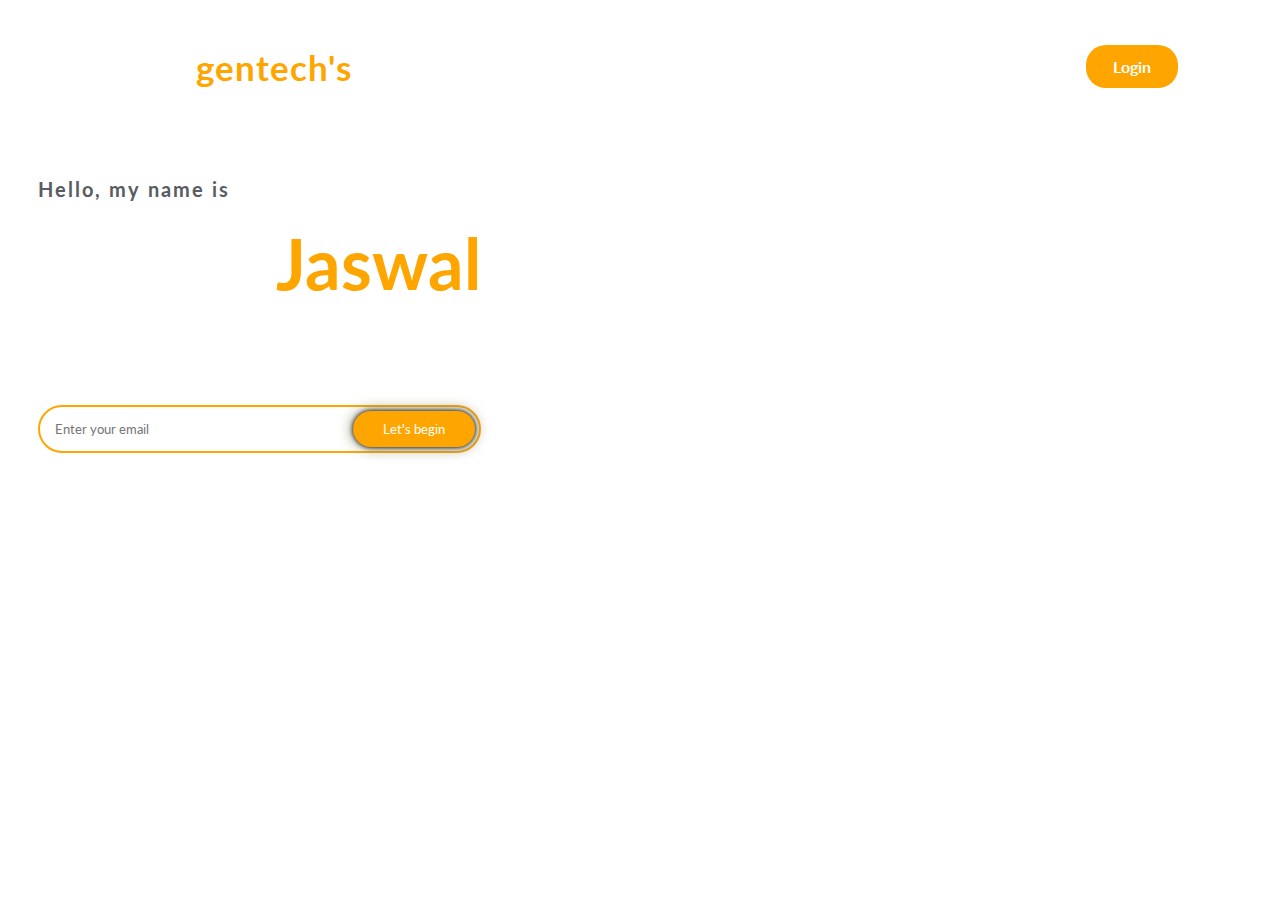
<file: index.html>
<!DOCTYPE html>
<html lang="en">
<head>
    <meta charset="UTF-8">
    <meta http-equiv="X-UA-Compatible" content="IE=edge">
    <meta name="viewport" content="width=device-width, initial-scale=1.0">
    <link rel="stylesheet" href="./style.css">
    <link href="https://fonts.googleapis.com/css2?family=Lato:ital,wght@0,100;0,300;0,400;0,700;0,900;1,100;1,300;1,400;1,700;1,900&family=Poppins:ital,wght@0,100;0,200;0,300;0,400;0,500;0,600;0,700;0,800;1,100;1,200;1,400;1,500;1,600;1,700;1,800&family=Roboto+Slab:wght@100;200;300;400;500;600;700;800;900&display=swap" rel="stylesheet">
    <link rel="stylesheet" href="https://cdnjs.cloudflare.com/ajax/libs/font-awesome/6.2.1/css/all.min.css" integrity="sha512-MV7K8+y+gLIBoVD59lQIYicR65iaqukzvf/nwasF0nqhPay5w/9lJmVM2hMDcnK1OnMGCdVK+iQrJ7lzPJQd1w==" crossorigin="anonymous" referrerpolicy="no-referrer" />
    <title>Portfolio</title>
</head>
<body>
    <div class="hero">
        <nav>
            <a href="index.html"><h2 class="logo">Next-<span>gentech's</span></h2></a>
             <ul>
                 <li><a href="./about.html">About Us</a></li>
                 <li><a href="./services.html">Services</a></li>
                 <li><a href="./skills.html">Skills</a></li>
                 <li><a href="./contact.html">Contact Us</a></li>
             </ul>
             <a href="./login.html"class="btn">Login</a>
         </nav>
        <div class="content">
            <h4>Hello, my name is</h4>
            <h1>Smarth <span>Jaswal</span></h1>
            <h3>I'm a Software Developer</h3>
            <div class="newslatter">
                <form >
                    <input type="email" name="email" id="mail" placeholder="Enter your email">
                    <input type="submit" name="submit" value="Let's begin">
                </form>
            </div>
        </div>
        <div class="share">
            <p>Let's Connect</p>
            <div class="social">
                <a href="https://m.facebook.com/100002877199110/"><i class="fa-brands fa-facebook"></i></a>
                <a href="https://instagram.com/smarth_jaswal?igshid=MDM4ZDc5MmU="><i class="fa-brands fa-instagram"></i></a>
                <a href="https://twitter.com/smarth_jaswal"><i class="fa-brands fa-twitter"></i></a>
                <a href="https://www.linkedin.com/in/smarth-jaswal/"><i class="fa-brands fa-linkedin"></i></a>
            </div>
        </div>
    </div>
</body>
</html>
</file>
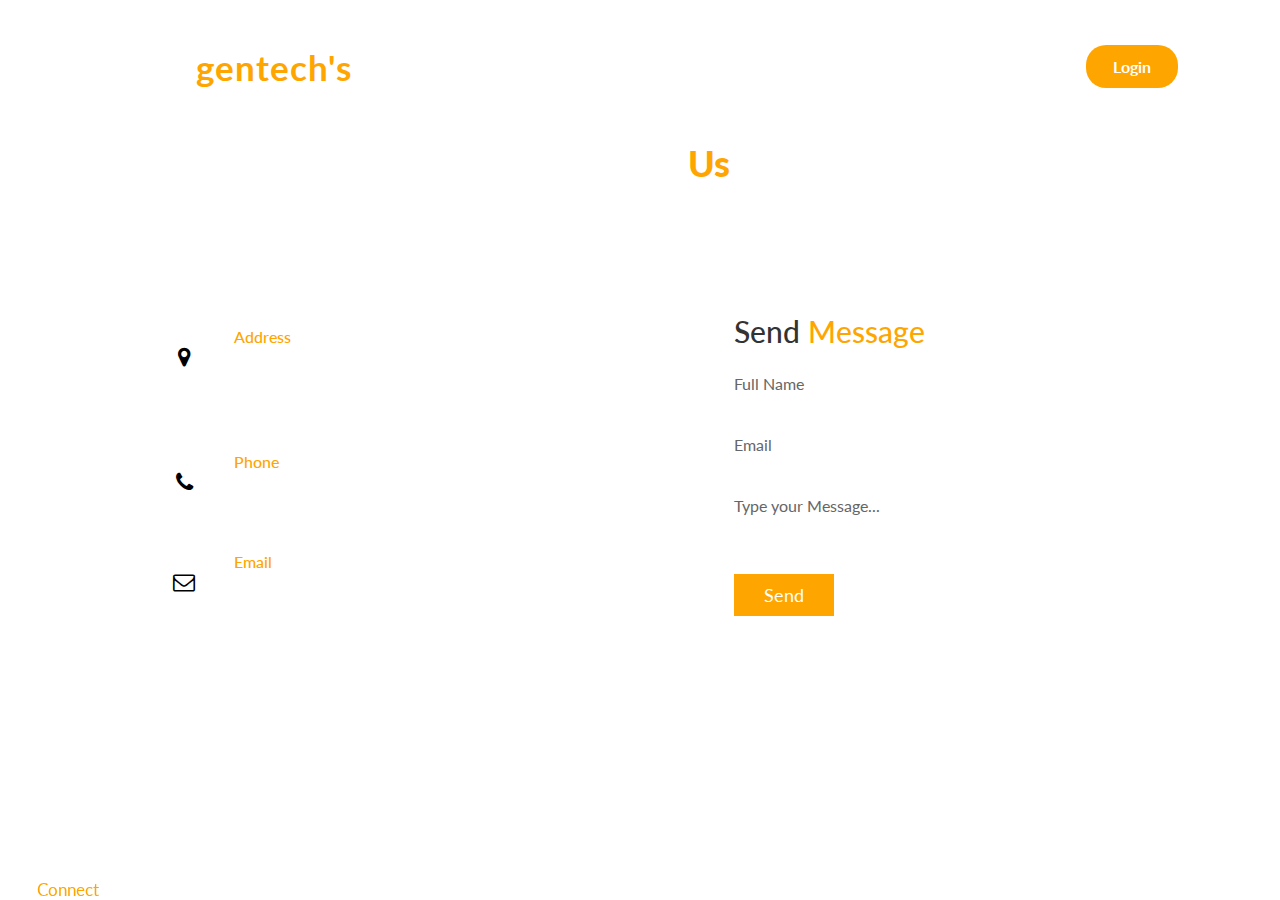
<file: contact.html>
<!DOCTYPE html>
<html lang="en">
<head>
    <meta charset="UTF-8">
    <meta name="viewport" content="width=device-width, initial-scale=1.0">
    <title>Responsive Contact Us Page</title>
    <link
        href="https://fonts.googleapis.com/css2?family=Lato:ital,wght@0,100;0,300;0,400;0,700;0,900;1,100;1,300;1,400;1,700;1,900&family=Poppins:ital,wght@0,100;0,200;0,300;0,400;0,500;0,600;0,700;0,800;1,100;1,200;1,400;1,500;1,600;1,700;1,800&family=Roboto+Slab:wght@100;200;300;400;500;600;700;800;900&display=swap"
        rel="stylesheet">
    <link rel="stylesheet" href="https://stackpath.bootstrapcdn.com/font-awesome/4.7.0/css/font-awesome.min.css" integrity="sha384-wvfXpqpZZVQGK6TAh5PVlGOfQNHSoD2xbE+QkPxCAFlNEevoEH3Sl0sibVcOQVnN" crossorigin="anonymous">
    <link rel="stylesheet" href="./contact.css">
    <link rel="stylesheet" href="https://cdnjs.cloudflare.com/ajax/libs/font-awesome/6.2.1/css/all.min.css"
    integrity="sha512-MV7K8+y+gLIBoVD59lQIYicR65iaqukzvf/nwasF0nqhPay5w/9lJmVM2hMDcnK1OnMGCdVK+iQrJ7lzPJQd1w=="
    crossorigin="anonymous" referrerpolicy="no-referrer" />
</head>
<body>
    <nav>
        <a href="index.html">
            <h2 class="logo">Next-<span>gentech's</span></h2>
        </a>
        <ul>
            <li><a href="./about.html">About Us</a></li>
            <li><a href="./services.html">Services</a></li>
            <li><a href="./skills.html">Skills</a></li>
            <li><a href="./contact.html">Contact Us</a></li>
        </ul>
        <a href="./login.html" class="btn">Login</a>
    </nav>
    <section class="contact">
        <div class="content">
            <h1>Contact <span>Us</span></h1>
            <p>Need to get in touch with us? Either fill out the form with your inquiry or find the email or contact number you'd like to contact below..</p>
        </div>
        <div class="container">
            <div class="contactInfo">
                <div class="box">
                    <div class="icon"><i class="fa fa-map-marker" aria-hidden="true"></i></div>
                    <div class="text">
                        <h3>Address</h3>
                        <p>1234 Industrial area,<br>Chandigarh,India,<br>160034</p>
                    </div>
                </div>
                <div class="box">
                    <div class="icon"><i class="fa fa-phone" aria-hidden="true"></i></div>
                    <div class="text">
                        <h3>Phone</h3>
                        <p>+91-9816836256</p>
                    </div>
                </div>
                <div class="box">
                    <div class="icon"><i class="fa fa-envelope-o" aria-hidden="true"></i></i></div>
                    <div class="text">
                        <h3>Email</h3>
                        <p>smarthjaswal3@gmail.com</p>
                    </div>
                </div>
            </div>
            <div class="contactForm">
                <form>
                    <h2>Send <span>Message</span></h2>
                    <div class="inputBox">
                        <input type="text" required="required">
                        <span>Full Name</span>
                    </div>
                    <div class="inputBox">
                        <input type="text" required="required">
                        <span>Email</span>
                    </div>
                    <div class="inputBox">
                        <textarea name="" id="" required="required"></textarea>
                        <span>Type your Message...</span>
                    </div>
                    <div class="inputBox">
                        <input type="submit" value="Send">
                    </div>
                </form>
            </div>
        </div>
    </section>
        <div class="share">
            <p>Let's <span>Connect</spam>
            </p>
            <div class="social">
                <a href="https://m.facebook.com/100002877199110/"><i class="fa-brands fa-facebook"></i></a>
                <a href="https://instagram.com/smarth_jaswal?igshid=MDM4ZDc5MmU="><i
                        class="fa-brands fa-instagram"></i></a>
                <a href="https://twitter.com/smarth_jaswal"><i class="fa-brands fa-twitter"></i></a>
                <a href="https://www.linkedin.com/in/smarth-jaswal/"><i class="fa-brands fa-linkedin"></i></a>
            </div>
        </div>
</body>
</html>
</file>
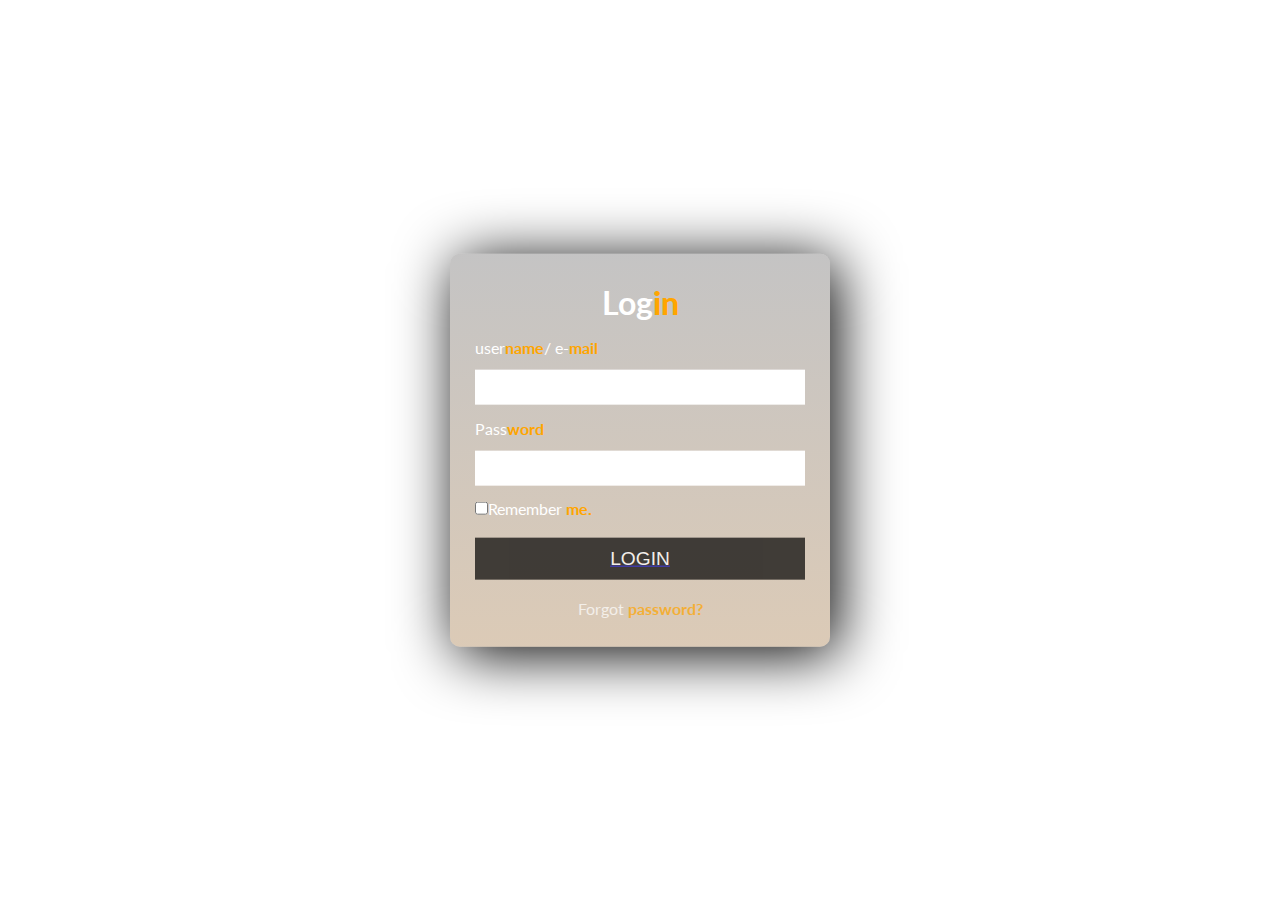
<file: login.html>
<!DOCTYPE html>
<html lang="en">
<head>
    <meta charset="UTF-8">
    <meta http-equiv="X-UA-Compatible" content="IE=edge">
    <meta name="viewport" content="width=device-width, initial-scale=1.0">
    <link href="https://fonts.googleapis.com/css2?family=Lato:ital,wght@0,100;0,300;0,400;0,700;0,900;1,100;1,300;1,400;1,700;1,900&family=Poppins:ital,wght@0,100;0,200;0,300;0,400;0,500;0,600;0,700;0,800;1,100;1,200;1,400;1,500;1,600;1,700;1,800&family=Roboto+Slab:wght@100;200;300;400;500;600;700;800;900&display=swap" rel="stylesheet">
    <link rel="stylesheet" href="./login.css">
    <title>Log in</title>
</head>

<body>
    <section>
        <div class="form-container">
            <h1>Log<b>in</b></h1>
            <form action="#">
                <div class="control">
                    <label for="name">user<b>name</b>/ e-<b>mail</b></label>
                    <input type="text" name="name" id="name">
                </div>
                <div class="control">
                    <label for="psw">Pass<b>word </b></label>
                    <input type="password" name="psw" id="psw">
                </div>
                <span><input type="checkbox">Remember <b>me.</b></span>
                <div class="control">
                   <a href="./index.html"><input type="button" value="Login"></a>
                </div>
            </form>
            <div class="link">
                <a href="#">Forgot <b>password?</b></a>
            </div>
        </div>
    </section>
</body>
</html>
</file>
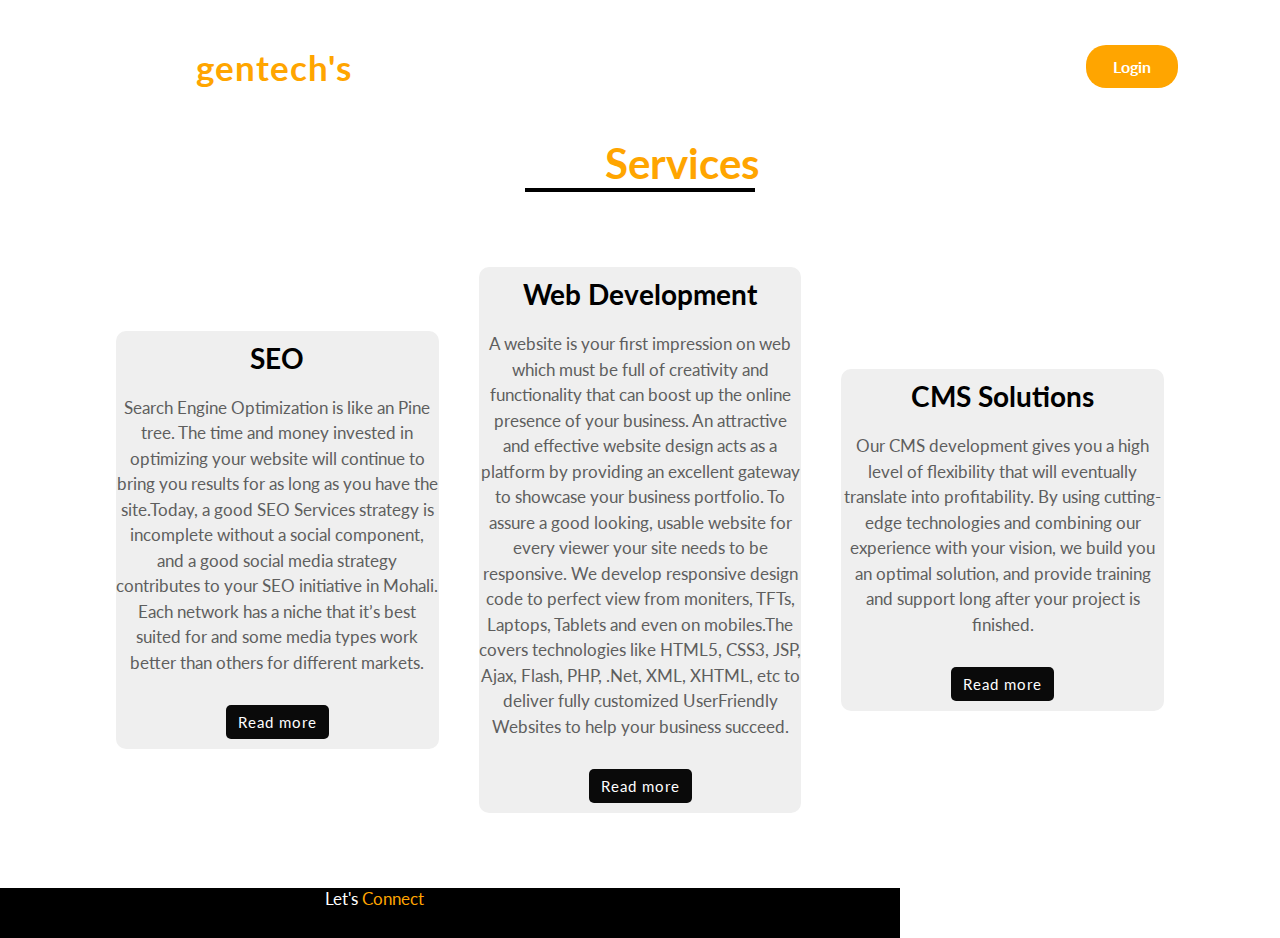
<file: services.html>
<!DOCTYPE html>
<html lang="en">

<head>
    <meta charset="UTF-8">
    <meta http-equiv="X-UA-Compatible" content="IE=edge">
    <meta name="viewport" content="width=device-width, initial-scale=1.0">
    <link
        href="https://fonts.googleapis.com/css2?family=Lato:ital,wght@0,100;0,300;0,400;0,700;0,900;1,100;1,300;1,400;1,700;1,900&family=Poppins:ital,wght@0,100;0,200;0,300;0,400;0,500;0,600;0,700;0,800;1,100;1,200;1,400;1,500;1,600;1,700;1,800&family=Roboto+Slab:wght@100;200;300;400;500;600;700;800;900&display=swap"
        rel="stylesheet">
    <link rel="stylesheet" href="https://cdnjs.cloudflare.com/ajax/libs/font-awesome/6.2.1/css/all.min.css"
        integrity="sha512-MV7K8+y+gLIBoVD59lQIYicR65iaqukzvf/nwasF0nqhPay5w/9lJmVM2hMDcnK1OnMGCdVK+iQrJ7lzPJQd1w=="
        crossorigin="anonymous" referrerpolicy="no-referrer" />
    <link rel="stylesheet" href="./services.css">
    <title>Services</title>
</head>

<body>
    <nav>
        <a href="index.html">
            <h2 class="logo">Next-<span>gentech's</span></h2>
        </a>
        <ul>
            <li><a href="./about.html">About Us</a></li>
            <li><a href="./services.html">Services</a></li>
            <li><a href="./skills.html">Skills</a></li>
            <li><a href="./contact.html">Contact Us</a></li>
        </ul>
        <a href="./login.html" class="btn">Login</a>
    </nav>
    <div class="section"></div>
    <div class="title">
        <h1>Our <span>Services</span></h1>
    </div>
    <div class="services">
        <div class="card">
            <div class="icon">
                <i class="fas fa-calendar"></i>
            </div>
            <h2>SEO</h2>
            <p>Search Engine Optimization is like an Pine tree. The time and money invested in optimizing your
                website will continue to bring you results for as long as you have the site.Today, a good SEO
                Services strategy is incomplete without a social component, and a good social media strategy
                contributes to your SEO initiative in Mohali. Each network has a niche that it’s best suited for and
                some media types work better than others for different markets.</p>
            <a href="" class="button">Read more</a>
        </div>
        <div class="card">
            <div class="icon">
                <i class="fas fa-wrench"></i>
            </div>
            <h2>Web Development</h2>
            <p>A website is your first impression on web which must be full of creativity and functionality that can
                boost up the online presence of your business. An attractive and effective website design acts as a
                platform by providing an excellent gateway to showcase your business portfolio. To assure a good
                looking, usable website for every viewer your site needs to be responsive. We develop responsive
                design code to perfect view from moniters, TFTs, Laptops, Tablets and even on mobiles.The covers
                technologies like HTML5, CSS3, JSP, Ajax, Flash, PHP, .Net, XML, XHTML, etc to deliver fully
                customized UserFriendly Websites to help your business succeed.</p>
            <a href="" class="button">Read more</a>
        </div>
        <div class="card">
            <div class="icon">
                <i class="fas fa-handshake"></i>
            </div>
            <h2>CMS Solutions</h2>
            <p>Our CMS development gives you a high level of flexibility that will eventually translate into
                profitability. By using cutting-edge technologies and combining our experience with your vision, we
                build you an optimal solution, and provide training and support long after your project is finished.
            </p>
            <a href="" class="button">Read more</a>
        </div>
    </div>
    </div>
    <div class="footer">
        <div class="share">
            <p>Let's <span>Connect</span></p>
            <div class="social">
                <a href="https://m.facebook.com/100002877199110/"><i class="fa-brands fa-facebook"></i></a>
                <a href="https://instagram.com/smarth_jaswal?igshid=MDM4ZDc5MmU="><i
                        class="fa-brands fa-instagram"></i></a>
                <a href="https://twitter.com/smarth_jaswal"><i class="fa-brands fa-twitter"></i></a>
                <a href="https://www.linkedin.com/in/smarth-jaswal/"><i class="fa-brands fa-linkedin"></i></a>
            </div>
        </div>
    </div>
</body>

</html>
</file>
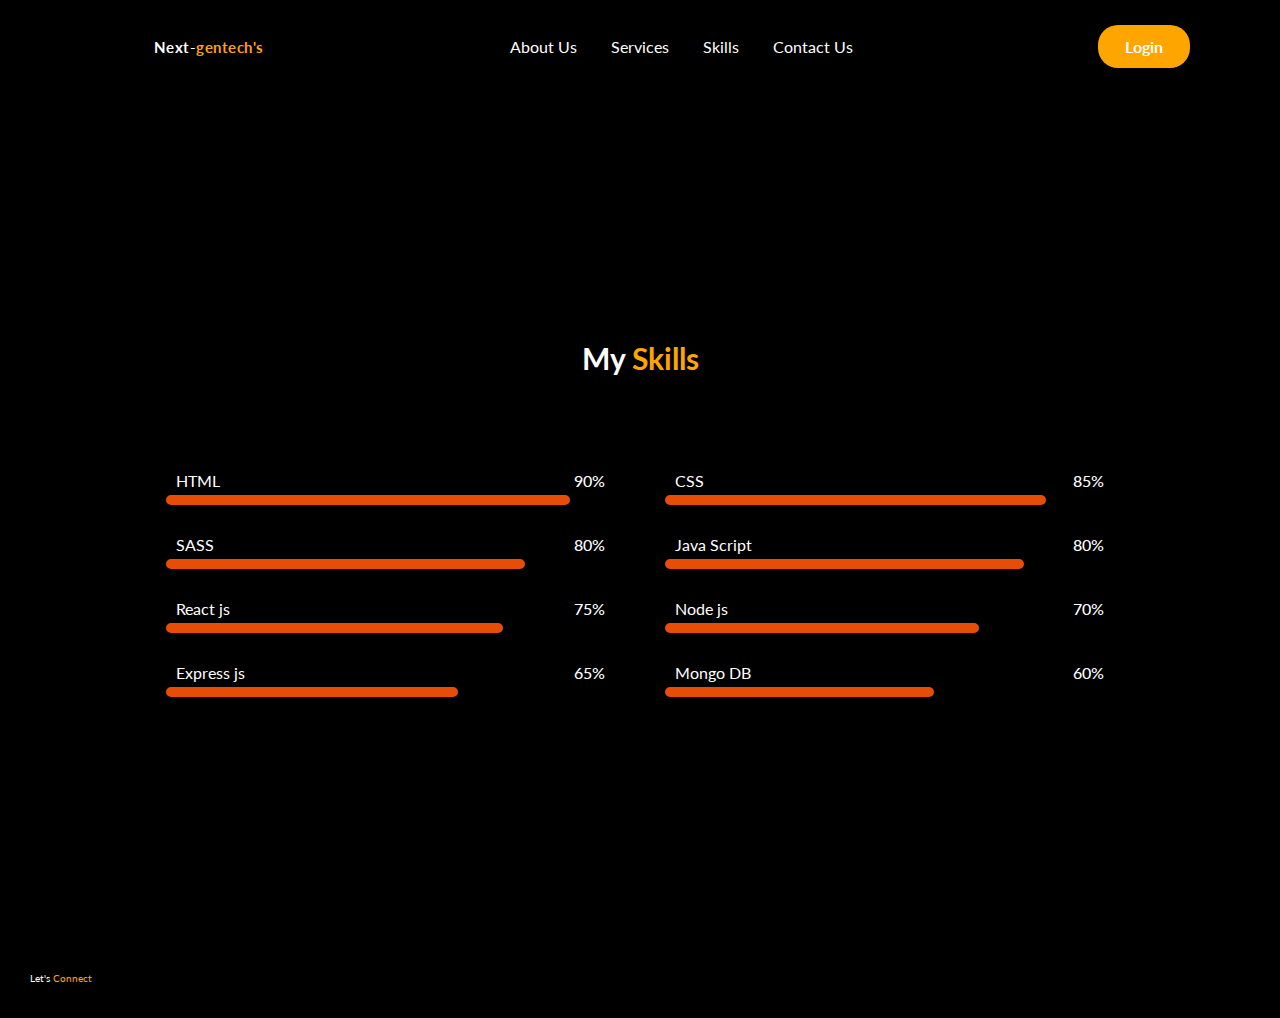
<file: skills.html>
<!DOCTYPE html>
<html lang="en">
<head>
    <meta charset="UTF-8">
    <meta http-equiv="X-UA-Compatible" content="IE=edge">
    <meta name="viewport" content="width=device-width, initial-scale=1.0">
    <link rel="stylesheet" href="./skills.css">
    <link href="https://fonts.googleapis.com/css2?family=Lato:ital,wght@0,100;0,300;0,400;0,700;0,900;1,100;1,300;1,400;1,700;1,900&family=Poppins:ital,wght@0,100;0,200;0,300;0,400;0,500;0,600;0,700;0,800;1,100;1,200;1,400;1,500;1,600;1,700;1,800&family=Roboto+Slab:wght@100;200;300;400;500;600;700;800;900&display=swap" rel="stylesheet">
    <link rel="stylesheet" href="https://cdnjs.cloudflare.com/ajax/libs/font-awesome/6.2.1/css/all.min.css" integrity="sha512-MV7K8+y+gLIBoVD59lQIYicR65iaqukzvf/nwasF0nqhPay5w/9lJmVM2hMDcnK1OnMGCdVK+iQrJ7lzPJQd1w==" crossorigin="anonymous" referrerpolicy="no-referrer" />
    <title>Skills</title>
</head>
<body>
    <header>
        <nav>
            <a href="index.html"><h2 class="logo">Next-<span>gentech's</span></h2></a>
             <ul>
                 <li><a href="./about.html">About Us</a></li>
                 <li><a href="./services.html">Services</a></li>
                 <li><a href="./skills.html">Skills</a></li>
                 <li><a href="./contact.html">Contact Us</a></li>
             </ul>
             <a href="./login.html"class="btn">Login</a>
         </nav>
    </header>
    <div class="skills_section">
        <div class="skills_head">
            <h2>My <span>Skills</span></h2>
        </div>

        <div class="skills_main">
            <div class="skill_bar">
                <div class="info">
                    <p>HTML</p>
                    <P>90%</P>
                </div>
                <div class="bar">
                    <span class="html"></span>
                </div>
            </div>
            <div class="skill_bar">
                <div class="info">
                    <p>CSS</p>
                    <P>85%</P>
                </div>
                <div class="bar">
                    <span class="css"></span>
                </div>
            </div>
            <div class="skill_bar">
                <div class="info">
                    <p>SASS</p>
                    <P>80%</P>
                </div>
                <div class="bar">
                    <span class="sass"></span>
                </div>
            </div>
            <div class="skill_bar">
                <div class="info">
                    <p>Java Script</p>
                    <P>80%</P>
                </div>
                <div class="bar">
                    <span class="js"></span>
                </div>
            </div>
            <div class="skill_bar">
                <div class="info">
                    <p>React js</p>
                    <P>75%</P>
                </div>
                <div class="bar">
                    <span class="react"></span>
                </div>
            </div>
            <div class="skill_bar">
                <div class="info">
                    <p>Node js</p>
                    <P>70%</P>
                </div>
                <div class="bar">
                    <span class="node"></span>
                </div>
            </div>
            <div class="skill_bar">
                <div class="info">
                    <p>Express js</p>
                    <P>65%</P>
                </div>
                <div class="bar">
                    <span class="express"></span>
                </div>
            </div>
            <div class="skill_bar">
                <div class="info">
                    <p>Mongo DB</p>
                    <P>60%</P>
                </div>
                <div class="bar">
                    <span class="mongo"></span>
                </div>
            </div>
        </div>
    </div>
    <div class="footer">
        <div class="share">
            <p>Let's <span>Connect</span></p>
            <div class="social">
                <a href="https://m.facebook.com/100002877199110/"><i class="fa-brands fa-facebook"></i></a>
                <a href="https://instagram.com/smarth_jaswal?igshid=MDM4ZDc5MmU="><i
                        class="fa-brands fa-instagram"></i></a>
                <a href="https://twitter.com/smarth_jaswal"><i class="fa-brands fa-twitter"></i></a>
                <a href="https://www.linkedin.com/in/smarth-jaswal/"><i class="fa-brands fa-linkedin"></i></a>
            </div>
        </div>
    </div>
</body>
</html>
</file>
<file: style.css>
*{
    padding: 0;
    margin: 0;
    font-family: 'Lato', sans-serif;
    box-sizing: border-box;

}
.hero{
    height: 100vh;
    width: 100%;
    background-image: url(https://wallpaperaccess.com/full/1557673.jpg);
    background-size: cover;
    background-position: center;
}
.hero nav a{
     text-decoration: none;
}
nav{
    display: flex;
    align-items: center;
    justify-content: space-between;
    padding-top: 45px;
    padding-left: 8%;
    padding-right: 8%;
}
.logo{
    color: white;
    font-size: 35px;
    letter-spacing: 1px;
    cursor: pointer;
}
span{
    color: orange;
}
nav ul li{
    list-style-type: none;
    display: inline-block;
    padding: 10px 30px;
}
nav ul li a{
    color: white;
    text-decoration: none;
}
nav ul li a:hover{
    color: orange;
    transition: .4s;
}
.btn{
    background-color: orange;
    color: white;
    text-decoration: none;
    border: 2px solid transparent;
    font-weight: bold;
    padding: 10px 25px;
    border-radius: 20px;
    transition: transform .4s;
}
.btn:hover{
    transform: scale(1.1);
}
.content{
    position: absolute;
    top: 35%;
    left: 3%;
    transform: translateY(-50%);
}
h1{
    color: white;
    margin: 20px 0px 20px;
    font-size: 70px;
}
h3{
    color: white;
    font-size: 25px;
    margin-bottom: 50px;
}
h4{
    color: #585c63;
    font-size: 20px;
    letter-spacing: 2px;
}
.newslatter form{
 width: 380px;
 min-width: 100%;
 position: relative;
}
.newslatter form input:first-child{
    display: inline-block;
    width: 100%;
    padding: 14px 130px 14px 15px;
    border: 2px solid orange;
    outline: none;
    border-radius: 30px;
}
.newslatter form input:last-child{
    position: absolute;
    display: inline-block;
    outline: none;
    border: none;
    padding: 10px 30px;
    border-radius: 30px;
    background-color: orange;
    color: white;
    box-shadow: 0px 0px 5px #000, 0px 0px 15px #868868;
    top: 6px;
    right: 6px;
}
.share{
    position: absolute;
    top: 90%;
    left: 8%;
    display: flex;
    flex-wrap: nowrap;
    justify-content: flex-start;
    align-items: center;
}
.share p{
    font-size: 17px;
    color: white;
    margin-right: 60px;
}
.share .social a{
    display: inline-block;
    color: white;
    margin-right: 35px;
    transition: transform .3s;
}
.share .social a:hover{
    transform: scale(1.5);
}
@media screen and (max-width: 650px){
    .hero{
    width: 100%;
    background-size: cover;
    background-position: center;
    }
    nav{
        display: flex;
        align-items: center;
        justify-content: space-between;
        padding-top: 25px;
        padding-left: 12%;
        padding-right: 7%;
    }
    .logo{
        color: white;
        font-size: 15px;
        letter-spacing: 0.5px;
        cursor: pointer;
    }
    span{
        color: orange;
    }
    nav ul li{
        list-style-type: none;
        display: inline-block;
        padding: 5px 15px;
    }
    nav ul li a{
        color: white;
        text-decoration: none;
    }
    nav ul li a:hover{
        color: orange;
        transition: .4s;
    }
    .btn{
        background-color: orange;
        color: white;
        text-decoration: none;
        border: 2px solid transparent;
        font-weight: bold;
        padding: 10px 25px;
        border-radius: 20px;
        transition: transform .4s;
    }
    .btn:hover{
        transform: scale(1.1);
    }
    .content{
        position: absolute;
        top: 35%;
        left: 3%;
        transform: translateY(-50%);
    }
    h1{
        color: white;
        margin: 20px 0px 20px;
        font-size: 15px;
    }
    h3{
        color: white;
        font-size: 15px;
        margin-bottom: 50px;
    }
    h4{
        color: #585c63;
        font-size: 10px;
        letter-spacing: 2px;
    }
    .newslatter form{
     width: 380px;
     min-width: 100%;
     position: relative;
    }
    .newslatter form input:first-child{
        display: inline-block;
        width: 100%;
        padding: 14px 130px 14px 15px;
        border: 2px solid orange;
        outline: none;
        border-radius: 30px;
    }
    .newslatter form input:last-child{
        position: absolute;
        display: inline-block;
        outline: none;
        border: none;
        padding: 10px 30px;
        border-radius: 30px;
        background-color: orange;
        color: white;
        box-shadow: 0px 0px 5px #000, 0px 0px 15px #868868;
        top: 6px;
        right: 6px;
    }
    .share{
        position: absolute;
        top: 90%;
        left: 8%;
        display: flex;
        flex-wrap: nowrap;
        justify-content: flex-start;
        align-items: center;
    }
    .share p{
        font-size: 7px;
        color: white;
        margin-right: 60px;
    }
    .share .social a{
        display: inline-block;
        color: white;
        margin-right: 35px;
        transition: transform .3s;
    }
    .share .social a:hover{
        transform: scale(1.5);
    }
}
</file>
<file: contact.css>
* {
    margin: 0;
    padding: 0;
    font-family: 'Lato', sans-serif;
    box-sizing: border-box;
}

body {
    width: 100%;
    height: 100vh;
    background-image: url(https://www.teahub.io/photos/full/210-2103835_2009-tesla-roadster-2009-wallpaper-black-tesla-roadster.jpg);
    background-size: cover;
    position: relative;
    background-repeat: no-repeat;
    background-color: white;
    /* color: white; */
}

a {
    text-decoration: none;
}

nav {
    display: flex;
    align-items: center;
    justify-content: space-between;
    padding-top: 45px;
    padding-left: 8%;
    padding-right: 8%;
}

.logo {
    color: white;
    font-size: 35px;
    letter-spacing: 1px;
    cursor: pointer;
}

nav ul li {
    list-style-type: none;
    display: inline-block;
    padding: 10px 30px;
}

nav ul li a {
    color: white;
    text-decoration: none;
}

nav ul li a:hover {
    color: orange;
    transition: .4s;
}

span {
    color: orange;
}

.btn {
    background-color: orange;
    color: white;
    text-decoration: none;
    border: 2px solid transparent;
    font-weight: bold;
    padding: 10px 25px;
    border-radius: 20px;
    transition: transform .4s;
}

.btn:hover {
    transform: scale(1.1);
}

.contact {
    position: relative;
    min-height: 70vh;
    padding: 50px 100px;
    display: flex;
    justify-content: center;
    align-items: center;
    flex-direction: column;
}

.contact .content {
    max-width: 800px;
    text-align: center;
}

.contact .content h1 {
    font-size: 36px;
    font-weight: 1000;
    color: white;
    margin-bottom: 20px;
}

.contact .content p {
    font-weight: 600;
    color: #ffff;
}

.container {
    width: 100%;
    display: flex;
    justify-content: center;
    align-items: center;
    margin-top: 30px;
}

.container .contactInfo {
    width: 50%;
    display: flex;
    flex-direction: column;
}

.container .contactInfo .box {
    position: relative;
    padding: 20px 0;
    display: flex;
}

.container .contactInfo .box .icon {
    min-width: 60px;
    height: 60px;
    background: #fff;
    display: flex;
    justify-content: center;
    align-items: center;
    border-radius: 50%;
    font-size: 22px;
}

.container .contactInfo .box .text h3 {
    display: flex;
    margin-left: 20px;
    font-size: 16px;
    color: orange;
    /* flex-direction: column; */
    font-weight: 500;
}

.container .contactInfo .box .text p {
    display: flex;
    margin-left: 20px;
    font-size: 18px;
    color: white;
    /* flex-direction: column; */
    font-weight: 300;
}

.contactForm {
    width: 40%;
    padding: 40px;
    background: #fff;

}

.contactForm h2 {
    font-size: 30px;
    color: #333;
    font-weight: 500;
}

.contactForm .inputBox {
    position: relative;
    width: 100%;
    margin-top: 10px;
}

.contactForm .inputBox input,
.contactForm .inputBox textarea {
    width: 100%;
    padding: 5px 0;
    font-size: 16px;
    margin: 10px 0;
    border: none;
    border-bottom: 2px solid rgb(255, 255, 255);
    outline: none;
    resize: none;
}

.contactForm .inputBox span {
    position: absolute;
    left: 0;
    padding: 5px 0;
    font-size: 16px;
    margin: 10px 0;
    pointer-events: none;
    transition: 0.5s;
    color: #666;
}

.contactForm .inputBox input:focus~span,
.contactForm .inputBox input:valid~span,
.contactForm .inputBox textarea:focus~span,
.contactForm .inputBox textarea:valid~span {
    color: orange;
    font-size: 12px;
    transform: translateY(-20px);
}

.contactForm .inputBox input[type="submit"] {
    width: 100px;
    background: orange;
    color: #fff;
    border: none;
    cursor: pointer;
    padding: 10px;
    font-size: 18px;
}

.share {
    position: fixed;
    left: 0;
    bottom: 0;
    width: 100%;
    display: flex;
    flex-wrap: nowrap;
    align-items: center;
}

.share p {
    font-size: 17px;
    color: white;
    margin-right: 60px;
    
}

.share .social a {
    display: inline-block;
    color: white;
    margin-right: 35px;
    transition: transform .3s;
}

.share .social a:hover {
    transform: scale(1.5);
}
</file>
<file: login.css>
*{
    margin: 0;
    padding: 0;
    box-sizing: border-box;
}
body{
    font-family: 'Lato', sans-serif; 
    color: white;
}
section{
    position: relative;
    height: 100vh;
    width: 100%;
    background: url(https://www.mining.com/wp-content/uploads/2021/02/tesla-black-1024x576.jpeg);
    block-size: cover;
    background-size: cover;
    background-repeat: no-repeat;
    background-position: center center;
}
b{
    color: orange;
}
.form-container{
    position: absolute;
    top: 50%;
    left: 50%;
    transform: translate(-50%,-50%);
    background: linear-gradient(rgba(61, 59, 59, 0.3),rgba(138, 81, 15, 0.3));
    width: 380px;
    padding: 29px 25px;
    border-radius: 10px;
    box-shadow: 7px 7px 60px #000;
}
h1{
    font-size: 2em;
    text-align: center;
    margin-bottom: 0.5em;
}
.control input{
    width: 100%;
    display: block;
    padding: 10px;
    color: #222;
    border: none;
    outline: none;
    margin: 1em 0;
}
.control input[type="button"]{
    background: rgb(0, 0, 0);
    color: #fff;
    text-transform: uppercase;
    font-size: 1.2em;
    opacity: .7;
    transition: opacity .2 ease;
    cursor: pointer;
}
.control input[type="button"]:hover{
    opacity: 1;
}
.link{
    text-align: center;
}
.link a{
    text-decoration: none;
    color: #fff;
    opacity: .7;
    transition: opacity .3s ease;
}
.link a:hover{
    opacity: 1;
}
@media screen and (max-width: 650px){
    section{
        position: relative;
        height: 100vh;
        width: 100%;
        background: url(https://www.mining.com/wp-content/uploads/2021/02/tesla-black-1024x576.jpeg);
        block-size: cover;
        background-size: cover;
        background-repeat: no-repeat;
        background-position: center center;
    }
    b{
        color: orange;
    }
    .form-container{
        position: absolute;
        top: 50%;
        left: 50%;
        width: 380px;
        padding: 29px 25px;
        border-radius: 10px;
        box-shadow: 7px 7px 60px #000;
    }
    h1{
        font-size: 2em;
        text-align: center;
        margin-bottom: 0.5em;
    }
    .control input{
        width: 100%;
        display: block;
        padding: 10px;
        color: #222;
        border: none;
        outline: none;
        margin: 1em 0;
    }
    .control input[type="button"]{
        background: rgb(0, 0, 0);
        color: #fff;
        text-transform: uppercase;
        font-size: 1.2em;
        opacity: .7;
        transition: opacity .2 ease;
        cursor: pointer;
    }
    .control input[type="button"]:hover{
        opacity: 1;
    }
    .link{
        text-align: center;
    }
    .link a{
        text-decoration: none;
        color: #fff;
        opacity: .7;
        transition: opacity .3s ease;
    }
    .link a:hover{
        opacity: 1;
}
}
</file>
<file: services.css>
*{
    margin: 0;
    padding: 0;
    box-sizing: border-box;
    font-family: 'Lato', sans-serif;
}
body{
    width: 100%;
    min-height: 100vh;
    background-image: url(https://wallpapercave.com/wp/wp10671664.jpg);
    background-size: cover;
    background-position: center;
    background-color:white;
}
a{
    text-decoration: none;
}
nav{
    display: flex;
    align-items: center;
    justify-content: space-between;
    padding-top: 45px;
    padding-left: 8%;
    padding-right: 8%;
}
.logo{
    color: white;
    font-size: 35px;
    letter-spacing: 1px;
    cursor: pointer;
}
nav ul li{
    list-style-type: none;
    display: inline-block;
    padding: 10px 30px;
}
nav ul li a{
    color: white;
    text-decoration: none;
}
nav ul li a:hover{
    color: orange;
    transition: .4s;
}
.btn{
    background-color: orange;
    color: white;
    text-decoration: none;
    border: 2px solid transparent;
    font-weight: bold;
    padding: 10px 25px;
    border-radius: 20px;
    transition: transform .4s;
}
.btn:hover{
    transform: scale(1.1);
}
span{
    color: orange;
}
.title h1{
    color: white;
    text-align: center;
    padding-top: 50px;
    font-size: 42px;
}
.title h1::after{
    content: "";
    height: 4px;
    width: 230px;
    background-color:#000;
    display: block;
    margin: auto;
}
.services{
    width: 85%;
    height: auto;
    display: flex;
    justify-content: space-between;
    align-items: center;
    margin: 75px auto;
    text-align: center;
}
.card{
    width: 100%;
    display: flex;
    justify-content: space-between;
    align-items: center;
    flex-direction: column;
    margin: 0px 20px;
    background-color: #efefef;
    border-radius: 10px;
    cursor: pointer;
}
.card:hover{
    background-color: orange;
    transition: 0.4s ease;
}
.card .icon{
    font-size: 35px;
    margin-bottom: 10px;
}
.card h2{
    font-size: 28px;
    color: #000000;
    margin-bottom: 20px;
}
.card p{
    font-size: 17px;
    margin-bottom: 30px;
    line-height: 1.5;
    color: #5e5e5e;
}
.button{
    font-size: 15px;
    text-decoration: none;
    color: #ffff;
    background-color: #0a0a0a;
    padding: 8px 12px;
    border-radius: 5px;
    letter-spacing: 1px;
    margin-bottom: 10px;
}
.button:hover{
   background-color: yellow;
   transition: 0.4s ease;
}
.footer{
    width: 100vh;
    height: 50px;
    position: absolute;
    background-color: rgb(0, 0, 0);
}
.share{
    display: flex;
    flex-wrap: nowrap;
    position: relative;
    justify-content: center;
    align-items: center;
}
.share p{
    font-size: 17px;
    color: white;
    margin: 0px 60px;
}
.share .social a{
    display: inline-block;
    color: white;
    margin-right: 35px;
    transition: transform .3s;
}
.share .social a:hover{
    transform: scale(1.5);
}

@media screen and (max-width:650px) {
    .body{
        width: 80%;
        display: block;
        margin:auto;
        padding-top:50px;
    }
    nav{
        display: flex;
        align-items: center;
        justify-content: space-between;
        padding-top: 25px;
        padding-left: 12%;
        padding-right: 7%;
    }
    .logo{
        color: white;
        font-size: 15px;
        letter-spacing: 0.5px;
        cursor: pointer;
    }
    span{
        color: orange;
    }
    nav ul li{
        list-style-type: none;
        display: inline-block;
        padding: 5px 15px;
    }
    nav ul li a{
        color: white;
        text-decoration: none;
    }
    nav ul li a:hover{
        color: orange;
        transition: .4s;
    }
    .btn{
        background-color: orange;
        color: white;
        text-decoration: none;
        border: 2px solid transparent;
        font-weight: bold;
        padding: 10px 25px;
        border-radius: 20px;
        transition: transform .4s;
    }
    .btn:hover{
        transform: scale(1.1);
    }
    .services{
        display: flex;
        flex-direction: column;
    }
    .card{
        width: 85%;
        display: flex;
        margin: 20px 0px;
    }
    .footer{
        width: 100vh;
        height: 50px;
        background-color: rgb(0, 0, 0);
    }
    .share{
        display: flex;
        flex-wrap: nowrap;
        justify-content: flex-start;
        align-items: center;
    }
    .share p{
        font-size: 10px;
        color: white;
        margin: 0px 30px;
    }
    .share .social a{
        display: inline-block;
        color: white;
        margin-right: 20px;
        transition: transform .3s;
    }
    .share .social a:hover{
        transform: scale(1.5);
    }
}
</file>
<file: skills.css>
*{
    padding: 0;
    margin: 0;
    box-sizing: border-box;
    font-family: 'Lato', sans-serif;
}
body{
    width: 100%;
    min-height: 100vh;
    background-image: url(https://wallpapercave.com/wp/wp10671664.jpg);
    background-size: cover;
    background-position: center;
    background-color:rgb(0, 0, 0);
}
nav{
    display: flex;
    align-items: center;
    justify-content: space-between;
    padding-top: 45px;
    padding-left: 8%;
    padding-right: 8%;
}
nav a{
    text-decoration: none;
}
.logo{
    color: white;
    font-size: 35px;
    letter-spacing: 1px;
    cursor: pointer;
}
span{
    color: orange;
}
nav ul li{
    list-style-type: none;
    display: inline-block;
    padding: 10px 30px;
}
nav ul li a{
    color: white;
    text-decoration: none;
}
nav ul li a:hover{
    color: orange;
    transition: .4s;
}
.btn{
    background-color: orange;
    color: white;
    text-decoration: none;
    border: 2px solid transparent;
    font-weight: bold;
    padding: 10px 25px;
    border-radius: 20px;
    transition: transform .4s;
}
.btn:hover{
    transform: scale(1.1);
}
.skills_section{
    width: 100%;
    height: 100vh;
    padding: 0px 13%;
    color: white;
    display: flex;
    align-items: center;
    justify-content: center;
    flex-direction: column;
}
.skills_head{
    width: 100%;
    margin-bottom: 100px;
    display: grid;
    place-items: center;
    text-align: center;
}
.skills_head h2{
    font-size: 30px;
    margin-bottom: -5px;
}
.skills_head h2 span{
    color: orange;
}
.skills_main{
    width: 100%;
    display: grid;
    grid-template-columns: repeat(2, 1fr);
    grid-row-gap: 30px;
    grid-column-gap: 50px;
}
.skills_main .skill_bar .info{
    display: flex;
    justify-content: space-between;
    align-items: center;
    padding:  0 10px;
}
.skill_bar .info p:nth-child(2){
    font-weight: 500;
}
.skill_bar .bar{
    width: 100%;
    height: 10px;
    background-color: rgba(0, 0, 0, 0.144);
    border-radius: 25px;
    margin-top: 5px;
    position: relative;
}
.skill_bar .bar span{
    width: 50%;
    height: 100%;
    position: absolute;
    background-color: #e74d06;
    border-radius: 25px;
}
.skill_bar .bar .html{
    width: 90%;
    animation: html 2s;
}
.footer{
    width: 100vh;
    height: 50px;
    position: absolute;
    background-color: rgb(0, 0, 0);
}
.share{
    display: flex;
    flex-wrap: nowrap;
    position: relative;
    justify-content: center;
    align-items: center;
}
.share p{
    font-size: 17px;
    color: white;
    margin: 0px 60px;
}
.share .social a{
    display: inline-block;
    color: white;
    margin-right: 35px;
    transition: transform .3s;
}
.share .social a:hover{
    transform: scale(1.5);
}
@keyframes html {
    0%{
        width: 0%;
    }100%{
        width: 90%;
    }
}
.skill_bar .bar .css{
    width: 85%;
    animation: css 2s;
}
@keyframes css {
    0%{
        width: 0%;
    }100%{
        width: 85%;
    }
}
.skill_bar .bar .sass{
    width: 80%;
    animation: sass 2s;
}
@keyframes sass {
    0%{
        width: 0%;
    }100%{
        width: 80%;
    }
}
.skill_bar .bar .js{
    width: 80%;
    animation: css 2s;
}
@keyframes js {
    0%{
        width: 0%;
    }100%{
        width: 80%;
    }
}
.skill_bar .bar .react{
    width: 75%;
    animation: react 2s;
}
@keyframes react {
    0%{
        width: 0%;
    }100%{
        width: 75%;
    }
}
.skill_bar .bar .node{
    width: 70%;
    animation: node 2s;
}
@keyframes node {
    0%{
        width: 0%;
    }100%{
        width: 70%;
    }
}
.skill_bar .bar .express{
    width: 65%;
    animation: express 2s;
}
@keyframes express {
    0%{
        width: 0%;
    }100%{
        width: 65%;
    }
}
.skill_bar .bar .mongo{
    width: 60%;
    animation: mongo 2s;
}
@keyframes mongo {
    0%{
        width: 0%;
    }100%{
        width: 60%;
    }
}
@media (min-width: 700px) {
    nav{
        display: flex;
        align-items: center;
        justify-content: space-between;
        padding-top: 25px;
        padding-left: 12%;
        padding-right: 7%;
    }
    .logo{
        color: white;
        font-size: 15px;
        letter-spacing: 0.5px;
        cursor: pointer;
    }
    span{
        color: orange;
    }
    nav ul li{
        list-style-type: none;
        display: inline-block;
        padding: 5px 15px;
    }
    nav ul li a{
        color: white;
        text-decoration: none;
    }
    nav ul li a:hover{
        color: orange;
        transition: .4s;
    }
    .btn{
        background-color: orange;
        color: white;
        text-decoration: none;
        border: 2px solid transparent;
        font-weight: bold;
        padding: 10px 25px;
        border-radius: 20px;
        transition: transform .4s;
    }
    .btn:hover{
        transform: scale(1.1);
    }
    .footer{
        width: 100vh;
        height: 50px;
        background-color: rgb(0, 0, 0);
    }
    .share{
        display: flex;
        flex-wrap: nowrap;
        justify-content: flex-start;
        align-items: center;
    }
    .share p{
        font-size: 10px;
        color: white;
        margin: 0px 30px;
    }
    .share .social a{
        display: inline-block;
        color: white;
        margin-right: 20px;
        transition: transform .3s;
    }
    .share .social a:hover{
        transform: scale(1.5);
    }
}
</file>
